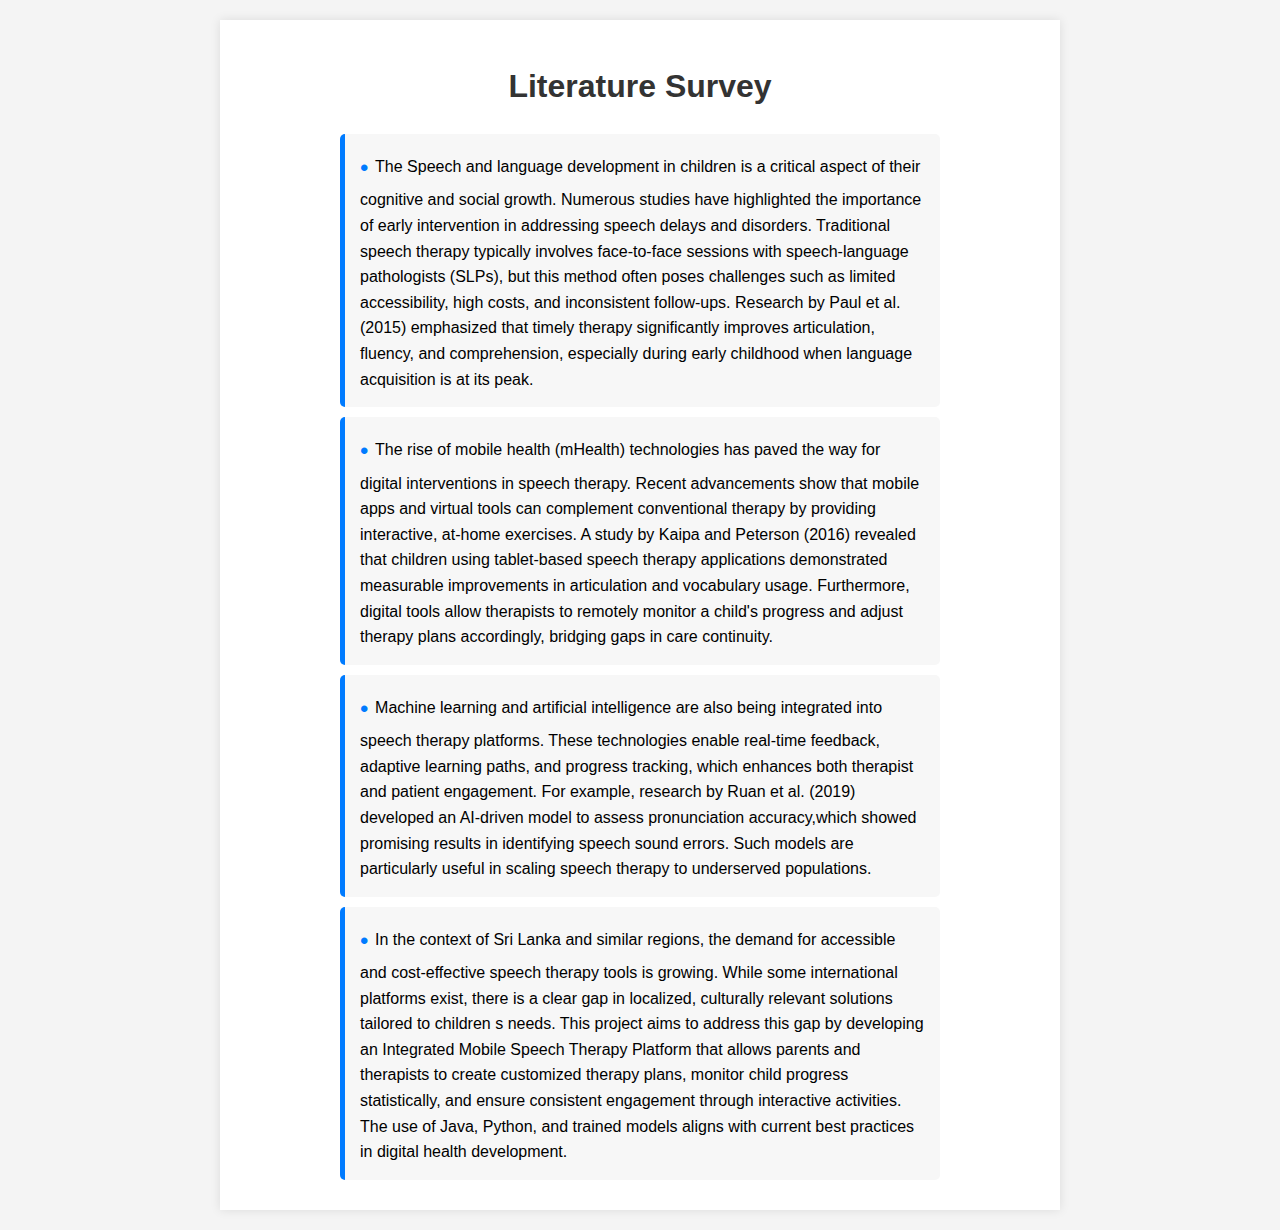
<file: Static-WEB-Project/literature_servey.html>
<!DOCTYPE html>
<html lang="en">
  <head>
    <meta charset="UTF-8" />
    <meta name="viewport" content="width=device-width, initial-scale=1.0" />
    <title>Solo travelers</title>
    <link href="css/literature_servey.css" rel="stylesheet" />
  </head>
  <body>
    <div class="container">
      <h1>Literature Survey</h1>
      <ul class="custom-list">
        <li>
          The Speech and language development in children is a critical aspect 
          of their cognitive and social growth. Numerous studies have highlighted
          the importance of early intervention in addressing speech delays and
          disorders. Traditional speech therapy typically involves face-to-face
          sessions with speech-language pathologists (SLPs), but this method often
          poses challenges such as limited accessibility, high costs, and
          inconsistent follow-ups. Research by Paul et al. (2015) emphasized that
          timely therapy significantly improves articulation, fluency, and
          comprehension, especially during early childhood when language acquisition
          is at its peak.
        </li>

        <li>
          The rise of mobile health (mHealth) technologies has paved the way for
          digital interventions in speech therapy. Recent advancements show that
          mobile apps and virtual tools can complement conventional therapy by
          providing interactive, at-home exercises. A study by Kaipa and Peterson
          (2016) revealed that children using tablet-based speech therapy applications
          demonstrated measurable improvements in articulation and vocabulary usage. 
          Furthermore, digital tools allow therapists to remotely monitor a child's
          progress and adjust therapy plans accordingly, bridging gaps in care continuity.
        </li>

        <li>
         Machine learning and artificial intelligence are also being integrated into speech
         therapy platforms. These technologies enable real-time feedback, adaptive learning paths,
         and progress tracking, which enhances both therapist and patient engagement. For example,
         research by Ruan et al. (2019) developed an AI-driven model to assess pronunciation 
         accuracy,which showed promising results in identifying speech sound errors. Such models are
         particularly useful in scaling speech therapy to underserved populations.
        </li>
        
         <li>
        In the context of Sri Lanka and similar regions, the demand for accessible and 
        cost-effective speech therapy tools is growing. While some international 
        platforms exist, there is a clear gap in localized, culturally relevant solutions
        tailored to children s needs. This project aims to address this gap by developing
        an Integrated Mobile Speech Therapy Platform that allows parents and therapists 
        to create customized therapy plans, monitor child progress statistically, and ensure 
        consistent engagement through interactive activities. The use of Java, Python,
        and trained models aligns with current best practices in digital health development.


        </li>
      </ul>
    </div>
  </body>
</html>
</file>
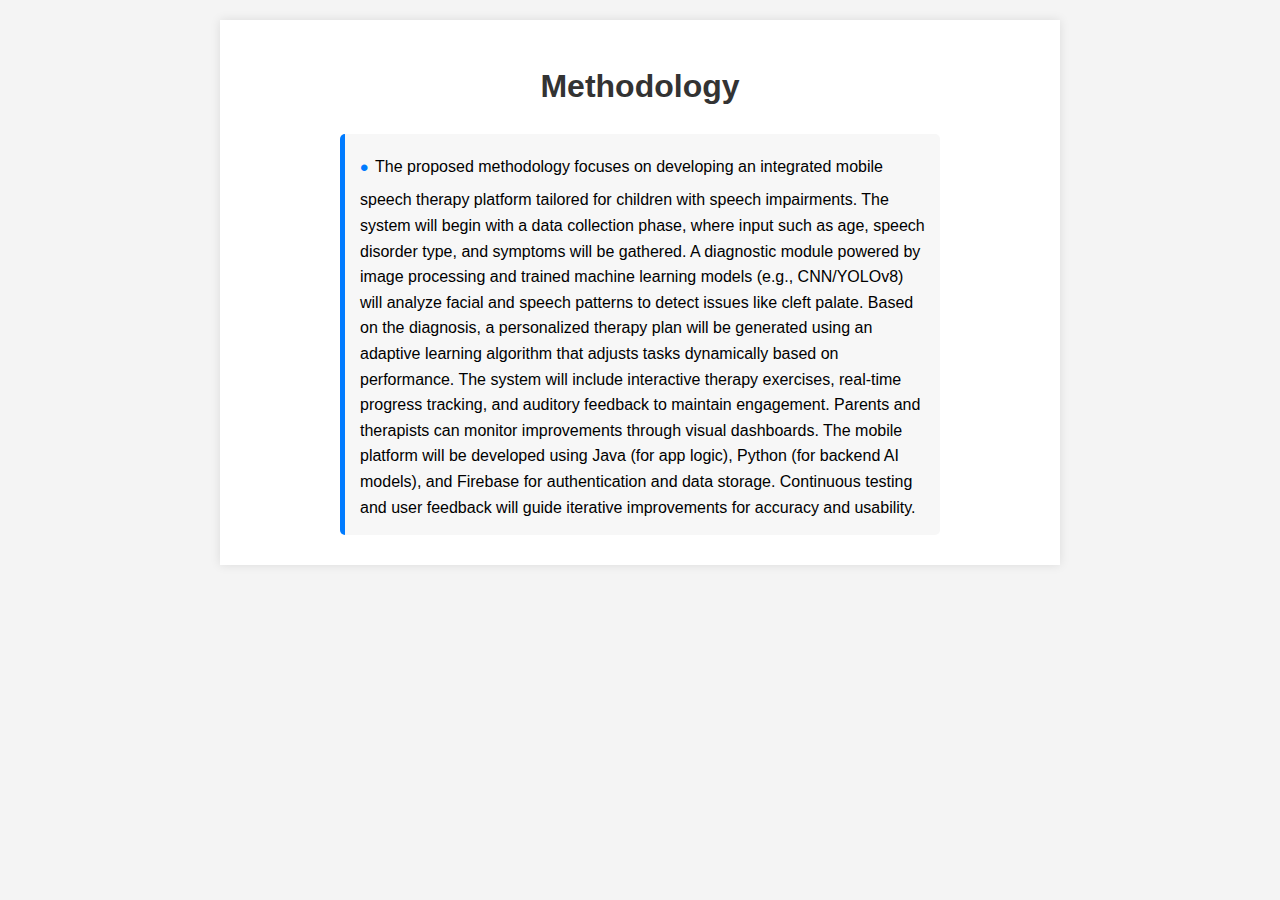
<file: Static-WEB-Project/methodology.html>
<!DOCTYPE html>
<html lang="en">
  <head>
    <meta charset="UTF-8" />
    <meta name="viewport" content="width=device-width, initial-scale=1.0" />
    <title>Solo travelers</title>
    <link href="css/methodology.css" rel="stylesheet" />
  </head>
  <body>
    <div class="container">
      <h1>Methodology</h1>
      <ul class="custom-list">
        <li>
        The proposed methodology focuses on developing an integrated mobile speech 
        therapy platform tailored for children with speech impairments. The system
        will begin with a data collection phase, where input such as age, speech 
        disorder type, and symptoms will be gathered. A diagnostic module powered 
        by image processing and trained machine learning models (e.g., CNN/YOLOv8) 
        will analyze facial and speech patterns to detect issues like cleft palate. 
        Based on the diagnosis, a personalized therapy plan will be generated using 
        an adaptive learning algorithm that adjusts tasks dynamically based on performance.
        The system will include interactive therapy exercises, real-time progress tracking,
        and auditory feedback to maintain engagement. Parents and therapists can monitor
        improvements through visual dashboards. The mobile platform will be developed
        using Java (for app logic), Python (for backend AI models), and Firebase for 
        authentication and data storage. Continuous testing and user feedback will guide
        iterative improvements for accuracy and usability.

        </li>

       
      </ul>
    </div>
  </body>
</html>
</file>
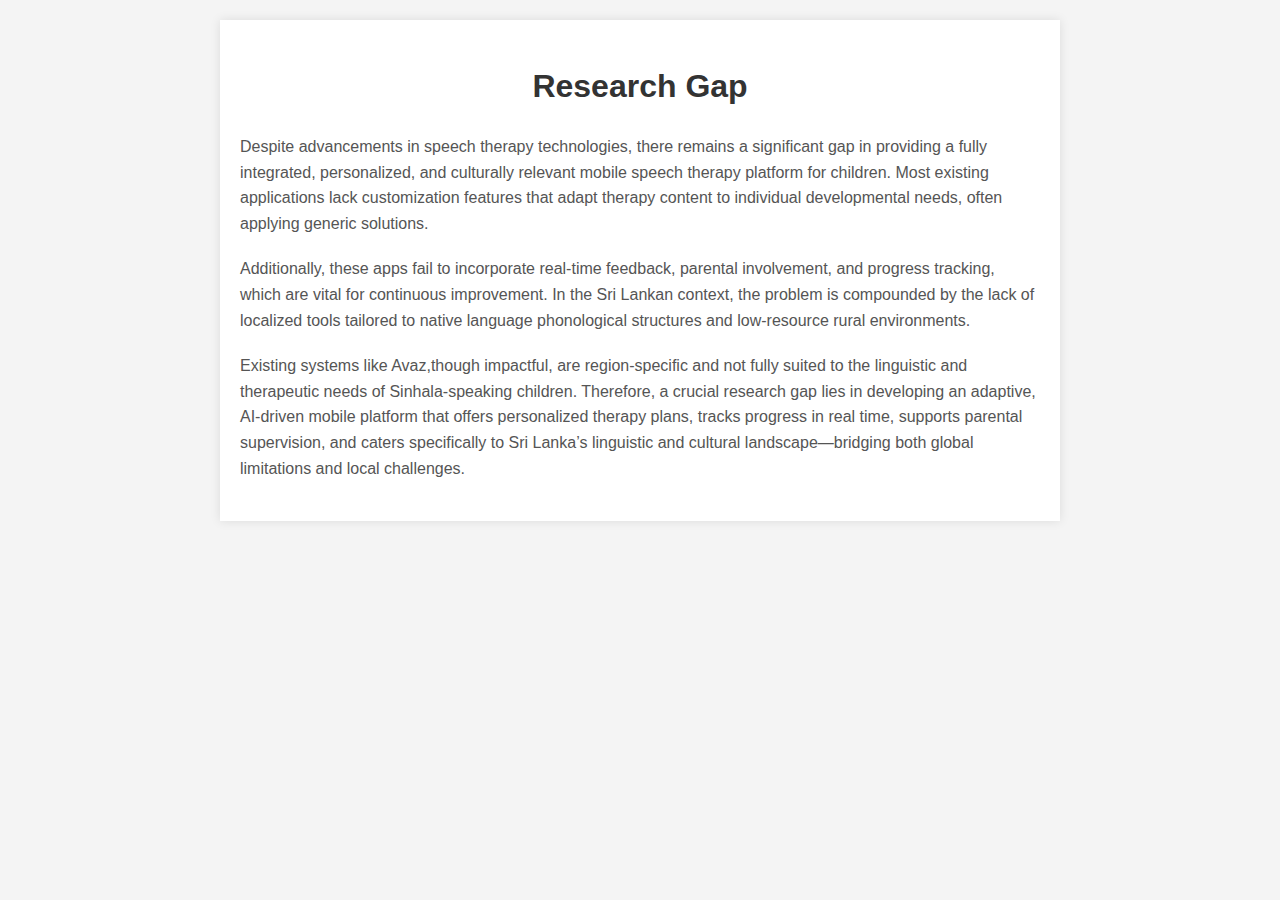
<file: Static-WEB-Project/research_gap.html>
<!DOCTYPE html>
<html lang="en">
  <head>
    <meta charset="UTF-8" />
    <meta name="viewport" content="width=device-width, initial-scale=1.0" />
    <title>Solo travelers</title>
    <link href="css/research_gap.css" rel="stylesheet" />
  </head>
  <body>
    <div class="container">
      <h1>Research Gap</h1>
      <p>
        Despite advancements in speech therapy technologies, there remains
        a significant gap in providing a fully integrated, personalized, and
        culturally relevant mobile speech therapy platform for children.
        Most existing applications lack customization features that adapt
        therapy content to individual developmental needs, often applying generic
        solutions.  
      </p>

      <p>
        Additionally, these apps fail to incorporate real-time feedback,
        parental involvement, and progress tracking, which are vital for
        continuous improvement. In the Sri Lankan context, the problem is compounded
        by the lack of localized tools tailored to native language phonological
        structures and low-resource rural environments.
      </p>

      <p>
        Existing systems like Avaz,though impactful, are region-specific and not fully
        suited to the linguistic and therapeutic needs of Sinhala-speaking children. 
        Therefore, a crucial research gap lies in developing an adaptive, AI-driven 
        mobile platform that offers personalized therapy plans, tracks progress in real time, 
        supports parental supervision, and caters specifically to Sri Lanka’s linguistic and cultural
        landscape—bridging both global limitations and local challenges.
      </p>
    </div>
  </body>
</html>
</file>
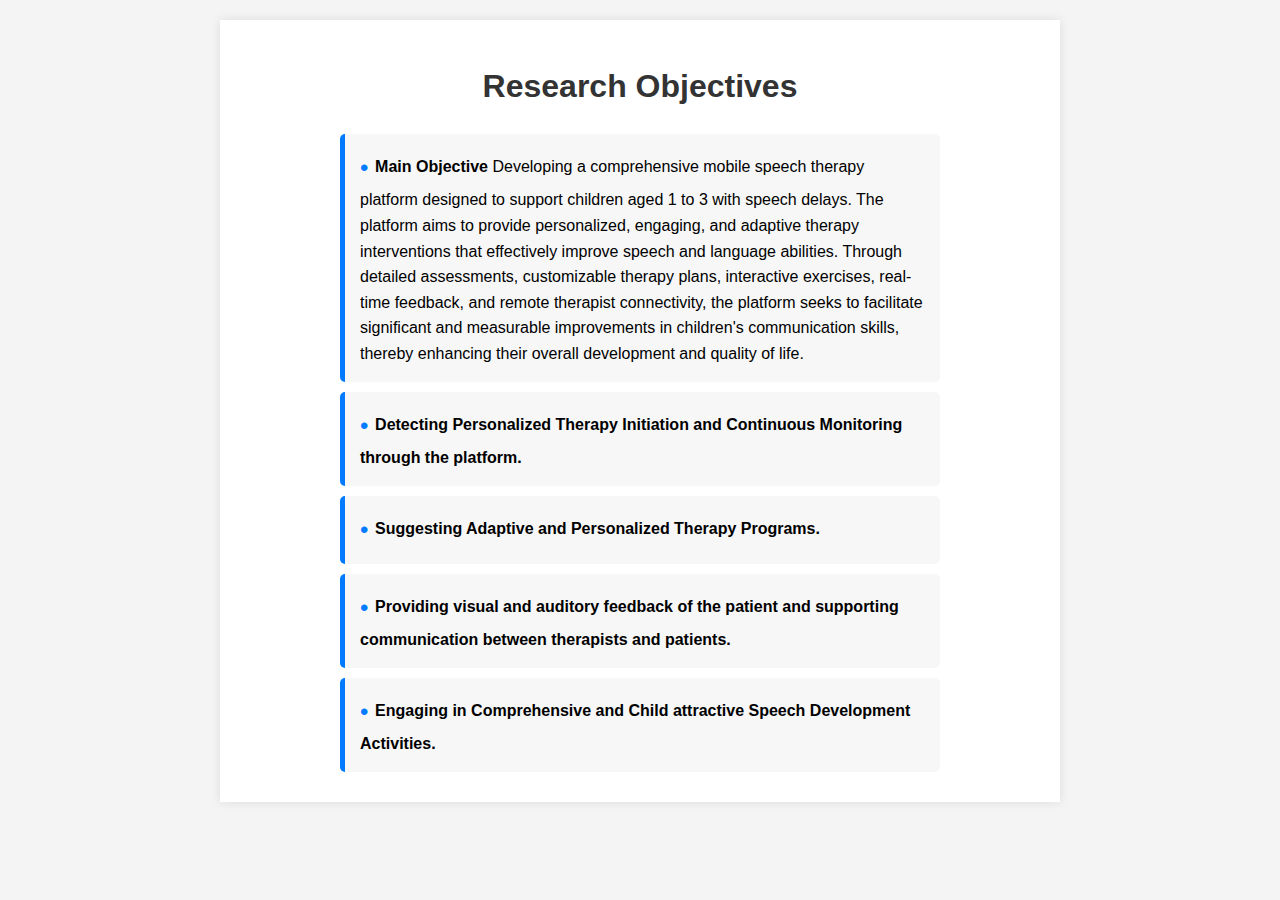
<file: Static-WEB-Project/research_objectives.html>
<!DOCTYPE html>
<html lang="en">
  <head>
    <meta charset="UTF-8" />
    <meta name="viewport" content="width=device-width, initial-scale=1.0" />
    <title>Solo travelers</title>
    <link href="css/research_objectives.css" rel="stylesheet" />
  </head>
  <body>
    <div class="container">
      <h1>Research Objectives</h1>
      <ul class="custom-list">

        <li>
          <strong>Main Objective</strong> Developing a comprehensive mobile speech therapy platform designed to support children aged 1 to 3 with speech delays. 
          The platform aims to provide personalized, engaging, and adaptive therapy interventions that effectively improve speech 
          and language abilities. Through detailed assessments, customizable therapy plans, interactive exercises, real-time feedback, 
          and remote therapist connectivity, the platform seeks to facilitate significant and measurable improvements in children's 
          communication skills, thereby enhancing their overall development and quality of life.<br />
        </li>
        <li>
          <strong>Detecting Personalized Therapy Initiation and Continuous Monitoring through the platform.</strong> <br />
        </li>

        <li>
          <strong>Suggesting Adaptive and Personalized Therapy Programs.</strong> 
        </li>

        <li>
          <strong>Providing visual and auditory feedback of the patient and supporting communication between therapists and patients.
          </strong>
        </li>

        <li>
          <strong>Engaging in Comprehensive and Child attractive Speech Development Activities.
          </strong> 
        </li>

      </ul>
    </div>
  </body>
</html>
</file>
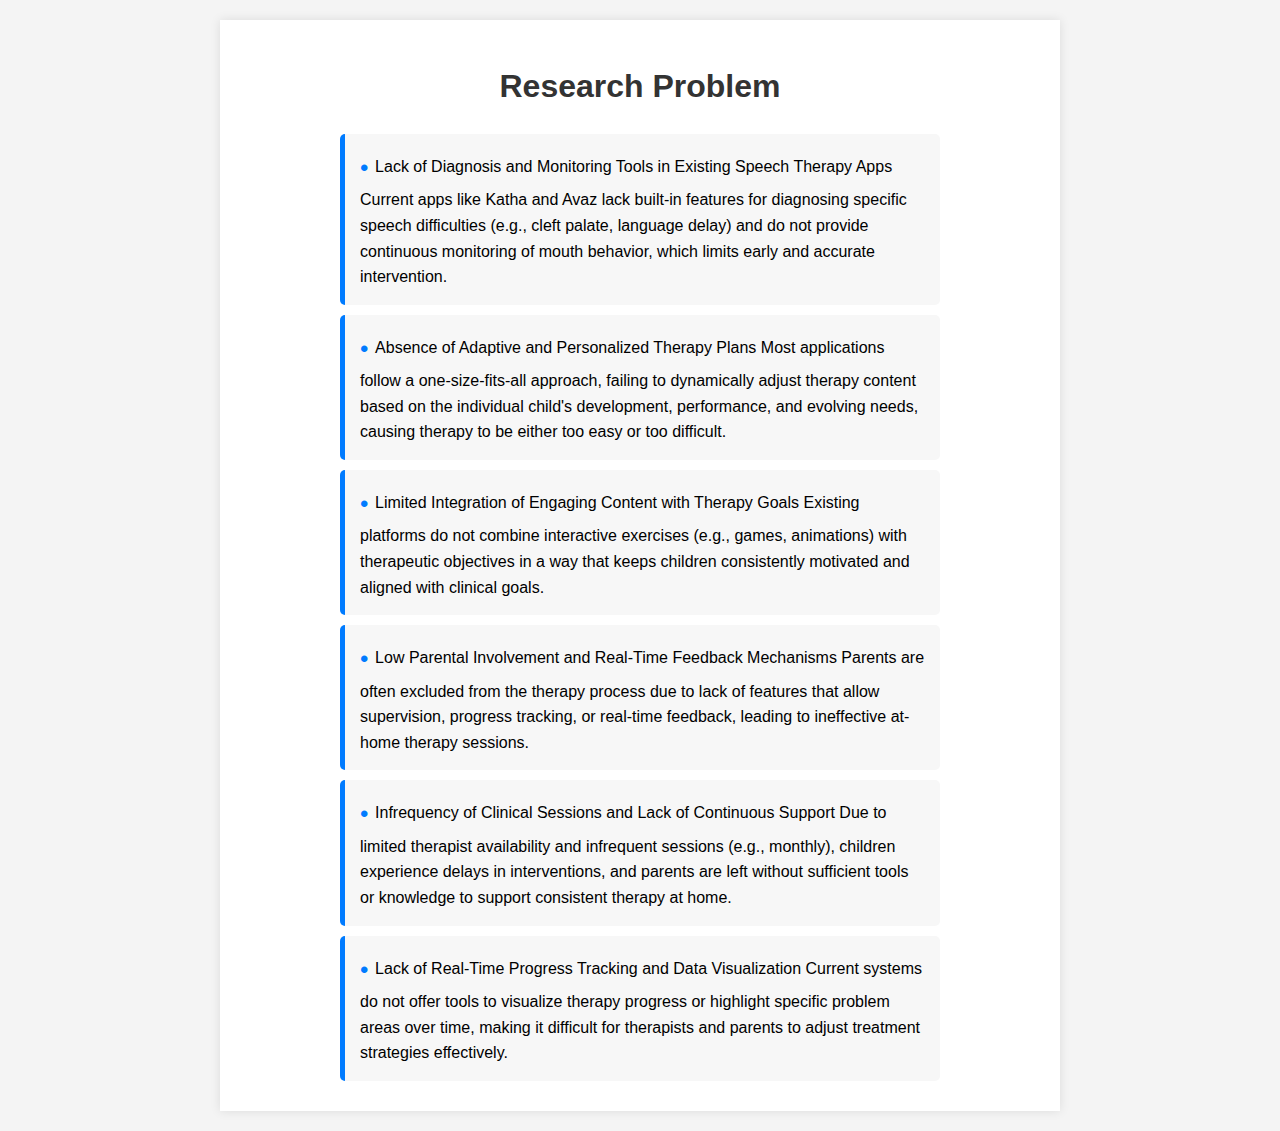
<file: Static-WEB-Project/research_problem.html>
<!DOCTYPE html>
<html lang="en">
  <head>
    <meta charset="UTF-8" />
    <meta name="viewport" content="width=device-width, initial-scale=1.0" />
    <title>Solo travelers</title>
    <link href="css/research_problem.css" rel="stylesheet" />
  </head>
  <body>
    <div class="container">
      <h1>Research Problem</h1>
      <ul class="custom-list">
        <li>
          Lack of Diagnosis and Monitoring Tools in Existing Speech Therapy Apps
          Current apps like Katha and Avaz lack built-in features for diagnosing
          specific speech difficulties (e.g., cleft palate, language delay) and do
          not provide continuous monitoring of mouth behavior, which limits early 
          and accurate intervention.<br />
        </li>

        <li>
          Absence of Adaptive and Personalized Therapy Plans Most applications 
          follow a one-size-fits-all approach, failing to dynamically adjust therapy
          content based on the individual child's development, performance, and
          evolving needs, causing therapy to be either too easy or too difficult.<br />
        </li>

        <li>
          Limited Integration of Engaging Content with Therapy Goals Existing platforms do
          not combine interactive exercises (e.g., games, animations) with therapeutic 
          objectives in a way that keeps children consistently motivated and aligned with 
          clinical goals.
        </li>

        <li>
          Low Parental Involvement and Real-Time Feedback Mechanisms Parents are often excluded
          from the therapy process due to lack of features that allow supervision, progress tracking,
          or real-time feedback, leading to ineffective at-home therapy sessions.
        </li>
        <li>
          Infrequency of Clinical Sessions and Lack of Continuous Support Due to limited therapist 
          availability and infrequent sessions (e.g., monthly), children experience delays in interventions,
          and parents are left without sufficient tools or knowledge to support consistent therapy at home.
        </li>

        <li>Lack of Real-Time Progress Tracking and Data Visualization Current systems do not offer tools
            to visualize therapy progress or highlight specific problem areas over time, making it difficult 
            for therapists and parents to adjust treatment strategies effectively.</li>
      </ul>
    </div>
  </body>
</html>
</file>
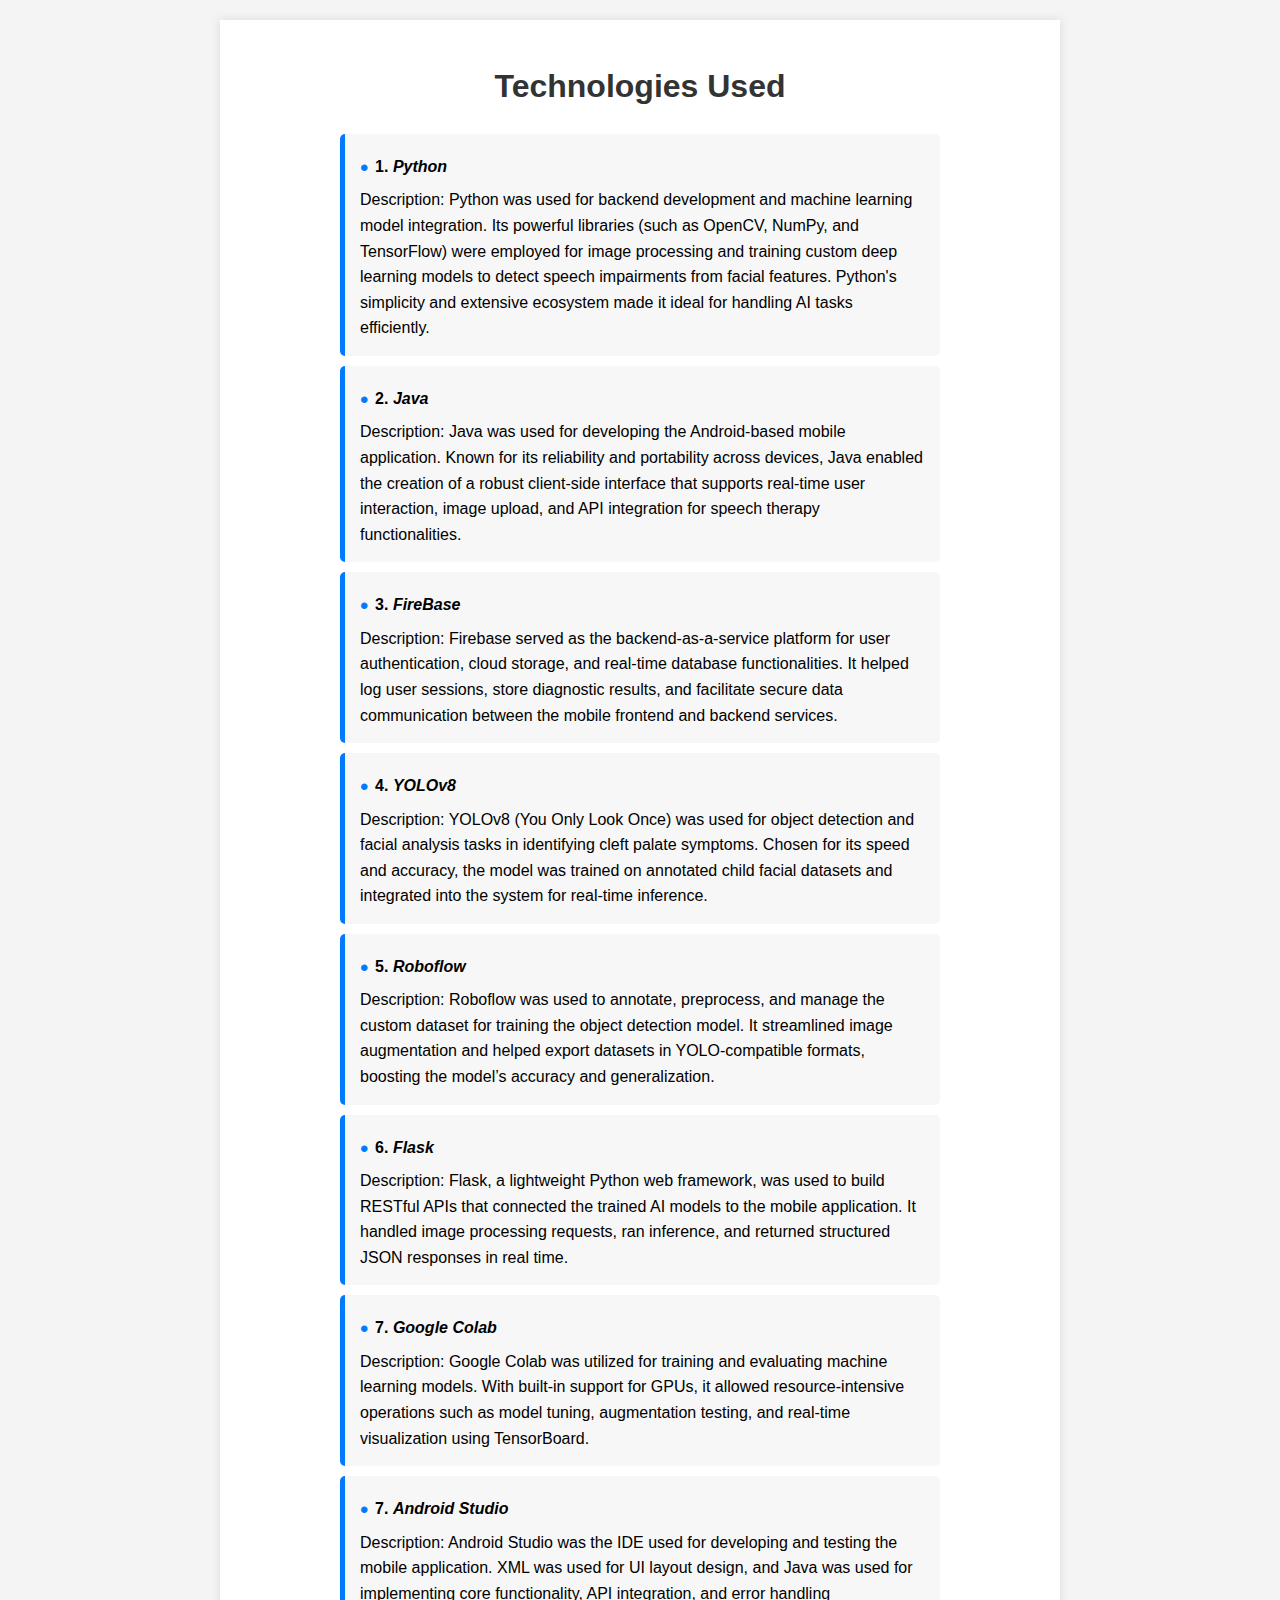
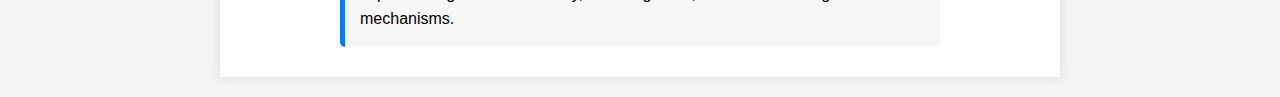
<file: Static-WEB-Project/technologies.html>
<!DOCTYPE html>
<html lang="en">
  <head>
    <meta charset="UTF-8" />
    <meta name="viewport" content="width=device-width, initial-scale=1.0" />
    <title>Solo travelers</title>
    <link href="css/research_objectives.css" rel="stylesheet" />
  </head>
  <body>
    <div class="container">
      <h1>Technologies Used</h1>

      <ul class="custom-list">
        <li>
            <strong>1. <em>Python</em></strong><br>
            <span class="description">Description: Python was used for backend development and machine learning model integration. Its powerful libraries (such as OpenCV, NumPy, and TensorFlow) were employed for image processing and training custom deep learning models to detect speech impairments from facial features. Python's simplicity and extensive ecosystem made it ideal for handling AI tasks efficiently.</span>
        </li>

        <li>
            <strong>2. <em>Java</em></strong><br>
            <span class="description">Description: Java was used for developing the Android-based mobile application. Known for its reliability and portability across devices, Java enabled the creation of a robust client-side interface that supports real-time user interaction, image upload, and API integration for speech therapy functionalities.</span>
        </li>

        <li>
            <strong>3. <em>FireBase</em></strong><br>
            <span class="description">Description: Firebase served as the backend-as-a-service platform for user authentication, cloud storage, and real-time database functionalities. It helped log user sessions, store diagnostic results, and facilitate secure data communication between the mobile frontend and backend services. </span>

        <li>
            <strong>4. <em>YOLOv8</em></strong><br>
            <span class="description">Description: YOLOv8 (You Only Look Once) was used for object detection and facial analysis tasks in identifying cleft palate symptoms. Chosen for its speed and accuracy, the model was trained on annotated child facial datasets and integrated into the system for real-time inference.</span>
        </li>

        <li>
            <strong>5. <em>Roboflow</em></strong><br>
            <span class="description">Description: Roboflow was used to annotate, preprocess, and manage the custom dataset for training the object detection model. It streamlined image augmentation and helped export datasets in YOLO-compatible formats, boosting the model’s accuracy and generalization.</span>
        </li>

        <li>
            <strong>6. <em>Flask</em></strong><br>
            <span class="description">Description: Flask, a lightweight Python web framework, was used to build RESTful APIs that connected the trained AI models to the mobile application. It handled image processing requests, ran inference, and returned structured JSON responses in real time.</span>
        </li>

        <li>
            <strong>7. <em>Google Colab </em></strong><br>
            <span class="description">Description: Google Colab was utilized for training and evaluating machine learning models. With built-in support for GPUs, it allowed resource-intensive operations such as model tuning, augmentation testing, and real-time visualization using TensorBoard.</span>
        </li>

        <li>
            <strong>7. <em>Android Studio</em></strong><br>
            <span class="description">Description: Android Studio was the IDE used for developing and testing the mobile application. XML was used for UI layout design, and Java was used for implementing core functionality, API integration, and error handling mechanisms.</span>
        </li>
    </ul>
    </div>
  </body>
</html>
</file>
<file: Static-WEB-Project/css/literature_servey.css>
body {
  font-family: Arial, sans-serif;
  line-height: 1.6;
  margin: 20px;
  padding: 0;
  background-color: #f4f4f4;
}
h1{
  color: #333;
  text-align: center;
}
.custom-list {
  list-style-type: none;
  padding: 0;
  font-family: Arial, sans-serif;
  max-width: 600px;
  margin: auto;
}

.custom-list li {
  padding: 15px;
  margin: 10px 0;
  background-color: #f7f7f7;
  border-left: 5px solid #007bff;
  border-radius: 5px;
  transition: background-color 0.3s ease;
}

.custom-list li:hover {
  background-color: #e7e7e7;
}

.custom-list li::before {
  content: "• ";
  color: #007bff;
  font-size: 1.5em;
  vertical-align: middle;
}

.custom-list li p {
  margin: 0;
  font-size: 1.1em;
  color: #333;
}
.container {
  max-width: 800px;
  margin: auto;
  background: #fff;
  padding: 20px;
  box-shadow: 0 0 10px rgba(0, 0, 0, 0.1);
}
</file>
<file: Static-WEB-Project/css/methodology.css>
body {
  font-family: Arial, sans-serif;
  line-height: 1.6;
  margin: 20px;
  padding: 0;
  background-color: #f4f4f4;
}
h1 {
  color: #333;
  text-align: center;
}
.custom-list {
  list-style-type: none;
  padding: 0;
  font-family: Arial, sans-serif;
  max-width: 600px;
  margin: auto;
}

.custom-list li {
  padding: 15px;
  margin: 10px 0;
  background-color: #f7f7f7;
  border-left: 5px solid #007bff;
  border-radius: 5px;
  transition: background-color 0.3s ease;
}

.custom-list li:hover {
  background-color: #e7e7e7;
}

.custom-list li::before {
  content: "• ";
  color: #007bff;
  font-size: 1.5em;
  vertical-align: middle;
}

.custom-list li p {
  margin: 0;
  font-size: 1.1em;
  color: #333;
}
.container {
  max-width: 800px;
  margin: auto;
  background: #fff;
  padding: 20px;
  box-shadow: 0 0 10px rgba(0, 0, 0, 0.1);
}
</file>
<file: Static-WEB-Project/css/research_gap.css>
body {
  font-family: Arial, sans-serif;
  line-height: 1.6;
  margin: 20px;
  padding: 0;
  background-color: #f4f4f4;
}
h1 {
  color: #333;
  text-align: center;
}
p {
  color: #555;
  margin-bottom: 20px;
}
.container {
  max-width: 800px;
  margin: auto;
  background: #fff;
  padding: 20px;
  box-shadow: 0 0 10px rgba(0, 0, 0, 0.1);
}
</file>
<file: Static-WEB-Project/css/research_objectives.css>
body {
  font-family: Arial, sans-serif;
  line-height: 1.6;
  margin: 20px;
  padding: 0;
  background-color: #f4f4f4;
}
h1 {
  color: #333;
  text-align: center;
}
.custom-list {
  list-style-type: none;
  padding: 0;
  font-family: Arial, sans-serif;
  max-width: 600px;
  margin: auto;
}

.custom-list li {
  padding: 15px;
  margin: 10px 0;
  background-color: #f7f7f7;
  border-left: 5px solid #007bff;
  border-radius: 5px;
  transition: background-color 0.3s ease;
}

.custom-list li:hover {
  background-color: #e7e7e7;
}

.custom-list li::before {
  content: "• ";
  color: #007bff;
  font-size: 1.5em;
  vertical-align: middle;
}

.custom-list li p {
  margin: 0;
  font-size: 1.1em;
  color: #333;
}
.container {
  max-width: 800px;
  margin: auto;
  background: #fff;
  padding: 20px;
  box-shadow: 0 0 10px rgba(0, 0, 0, 0.1);
}
</file>
<file: Static-WEB-Project/css/research_problem.css>
body {
  font-family: Arial, sans-serif;
  line-height: 1.6;
  margin: 20px;
  padding: 0;
  background-color: #f4f4f4;
}

h1 {
  color: #333;
  text-align: center;
}
.custom-list {
  list-style-type: none;
  padding: 0;
  font-family: Arial, sans-serif;
  max-width: 600px;
  margin: auto;
}

.custom-list li {
  padding: 15px;
  margin: 10px 0;
  background-color: #f7f7f7;
  border-left: 5px solid #007bff;
  border-radius: 5px;
  transition: background-color 0.3s ease;
}

.custom-list li:hover {
  background-color: #e7e7e7;
}

.custom-list li::before {
  content: "• ";
  color: #007bff;
  font-size: 1.5em;
  vertical-align: middle;
}

.custom-list li p {
  margin: 0;
  font-size: 1.1em;
  color: #333;
}

.container {
  max-width: 800px;
  margin: auto;
  background: #fff;
  padding: 20px;
  box-shadow: 0 0 10px rgba(0, 0, 0, 0.1);
}
</file>
